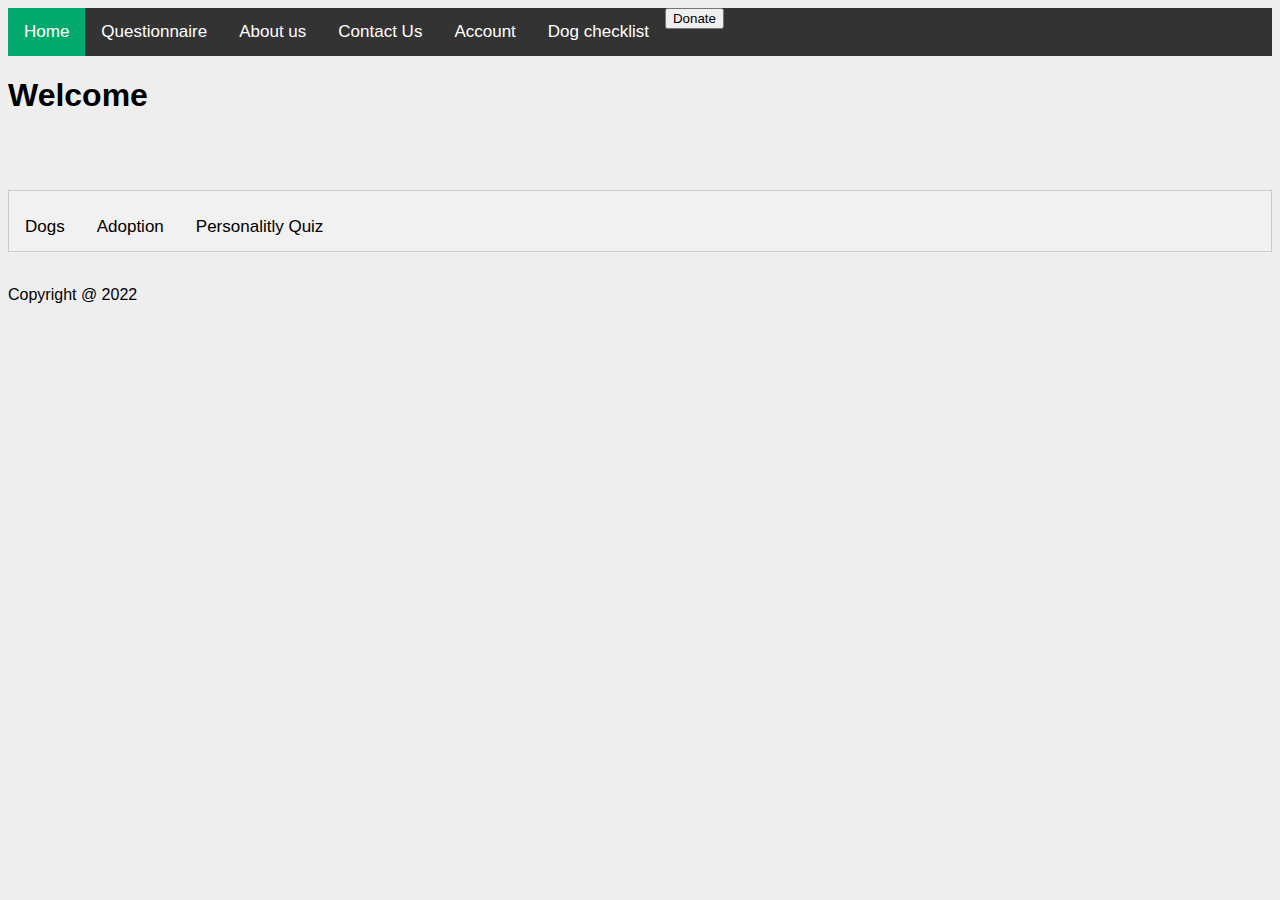
<file: index.html>
<!DOCTYPE html>
<html lang="en" dir="ltr">
  <head>
    <meta charset="utf-8">
    <title>FurEverDogs</title>
    <link rel="stylesheet" href="css/main.css">
    <link rel="icon" href="images/favicon.ico">
  </head>
  <body>
  <!---Top of page--->
    <div class="d"
<br>
</div>
<div class="topnav">
  <a class="active" href="#home">Home</a>
  <a href="questionnaire.html">Questionnaire</a>
  <a href="#about">About us</a>
  <a href="#contact">Contact Us</a>
  <a href="Account">Account</a>
  <a href="adoption-checklist.html">Dog checklist</a>
  <div class="search-container">
    <form action="/action_page.php">
       <button type="button">Donate</button>
    </form>
</div>

</div>
<h1>Welcome</h1>






<br>
<br>
<br>


<!---bot page--->
<div class="tab">
  <button class="tablinks" onclick="Info(event, 'Dog')">Dogs</button>
  <button class="tablinks" onclick="Info(event, 'Adoption')">Adoption</button>
  <button class="tablinks" onclick="Info(event, 'Quiz')">Personalitly Quiz</button>
</div>

<div id="Dog" class="tabcontent">
  <p>Information about Dogs will be added here</p>
</div>

<div id="Adoption" class="tabcontent">
  <p>Information about Adoption will be added here</p>
</div>

<div id="Questionnaire" class="tabcontent">
  <p>Information about the Questionnaire will be added here</p>
</div>
</body>
<br>
<p>Copyright @ 2022</p>
</html>
</file>
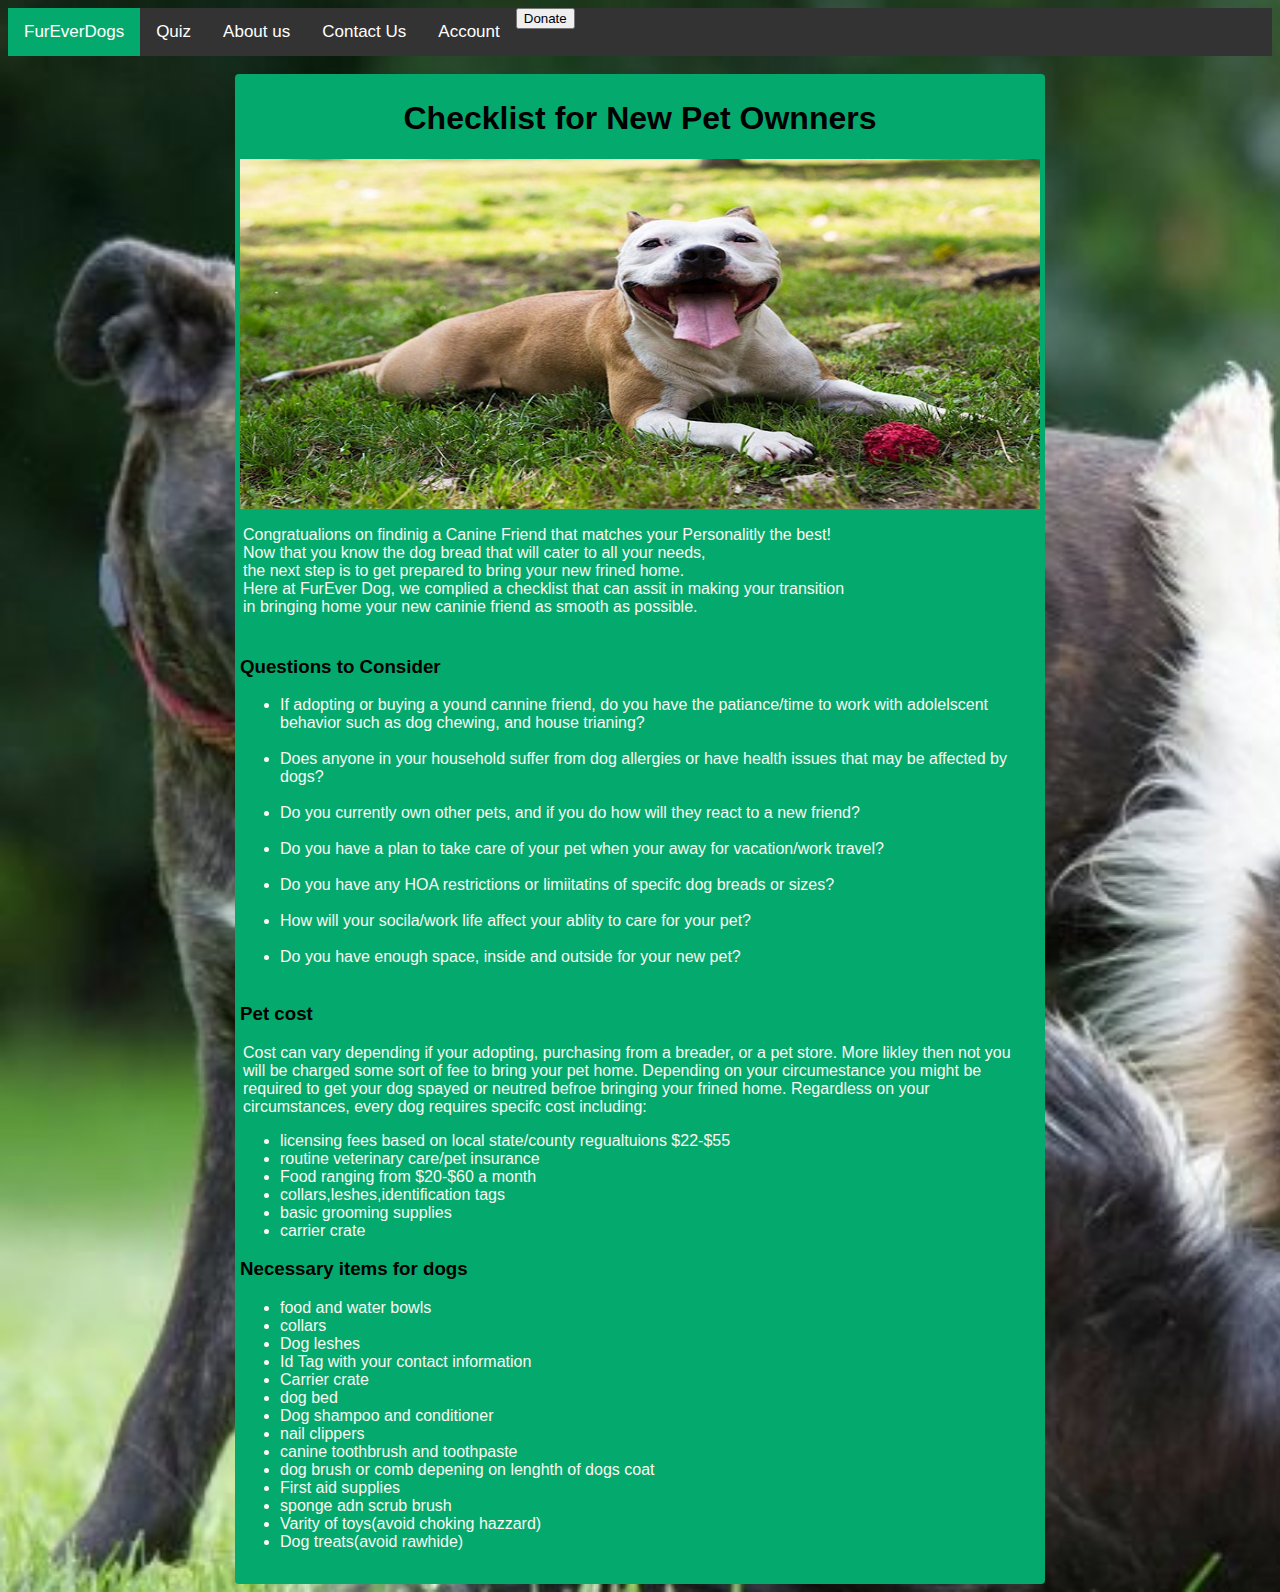
<file: adoption-checklist.html>
<!DOCTYPE html>
<html lang="\" dir="ltr">

<head>
  <meta charset="utf-8">
  <title>dog-Adoption checklist</title>
  <link rel="stylesheet" href="css/main.css">
  <link rel="stylesheet" href="css/checklist-adopt-page.css">
  <link rel="icon" href="images/favicon.ico">

</head>

<body>
  <div class="d" <br>
  </div>
  <div class="topnav">
    <a class="active" href="index.html">FurEverDogs</a>
    <a href="#quiz">Quiz</a>
    <a href="#about">About us</a>
    <a href="#contact">Contact Us</a>
    <a href="Account">Account</a>
    <div class="search-container">
      <form action="/action_page.php">
        <button type="button">Donate</button>

      </form>
    </div>
  </div>
  <br>
  <div class="container">
    <h1>Checklist for New Pet Ownners</h1>
    <img src="images/happy2.jpg" alt="happy">
    
    <p> Congratualions on findinig a Canine Friend that matches your Personalitly the best!<br>
      Now that you know the dog bread that will cater to all your needs, <br>the next step is to get prepared to bring your new frined home.<br>
      Here at FurEver Dog, we complied a checklist that can assit in making your transition <br> in bringing home your new caninie friend as smooth as possible.
    </p>
    <br>
    <h3>Questions to Consider</h3>
    <ul>
      <li>If adopting or buying a yound cannine friend, do you have the patiance/time to work with adolelscent behavior such as dog chewing, and house trianing?</li><br>
      <li>Does anyone in your household suffer from dog allergies or have health issues that may be affected by dogs?</li><br>
      <li>Do you currently own other pets, and if you do how will they react to a new friend?</li><br>
      <li>Do you have a plan to take care of your pet when your away for vacation/work travel?</li><br>
      <li>Do you have any HOA restrictions or limiitatins of specifc dog breads or sizes?</li><br>
      <li>How will your socila/work life affect your ablity to care for your pet?</li><br>
      <li>Do you have enough space, inside and outside for your new pet?</li><br>
    </ul>
    <h3>Pet cost</h3>
    <p>Cost can vary depending if your adopting, purchasing from a breader, or a pet store.
      More likley then not you will be charged some sort of fee to bring your pet home.
      Depending on your circumestance you might be required to get your dog spayed or neutred befroe bringing your frined home.
      Regardless on your circumstances, every dog requires specifc cost including:
    </p>
    <ul>
      <li>licensing fees based on local state/county regualtuions $22-$55</li>
      <li>routine veterinary care/pet insurance</li>
      <li>Food ranging from $20-$60 a month</li>
      <li>collars,leshes,identification tags</li>
      <li>basic grooming supplies</li>
      <li>carrier crate</li>
    </ul>
    <h3>Necessary items for dogs</h3>
    <ul class="ul2">
      <li>food and water bowls</li>
      <li>collars</li>
      <li>Dog leshes</li>
      <li>Id Tag with your contact information</li>
      <li>Carrier crate</li>
      <li>dog bed</li>
      <li>Dog shampoo and conditioner</li>
      <li>nail clippers</li>
      <li>canine toothbrush and toothpaste</li>
      <li>dog brush or comb depening on lenghth of dogs coat</li>
      <li>First aid supplies</li>
      <li>sponge adn scrub brush</li>
      <li>Varity of toys(avoid choking hazzard)</li>
      <li>Dog treats(avoid rawhide)</li>
    </ul>

  </div>
</body>

</html>
</file>
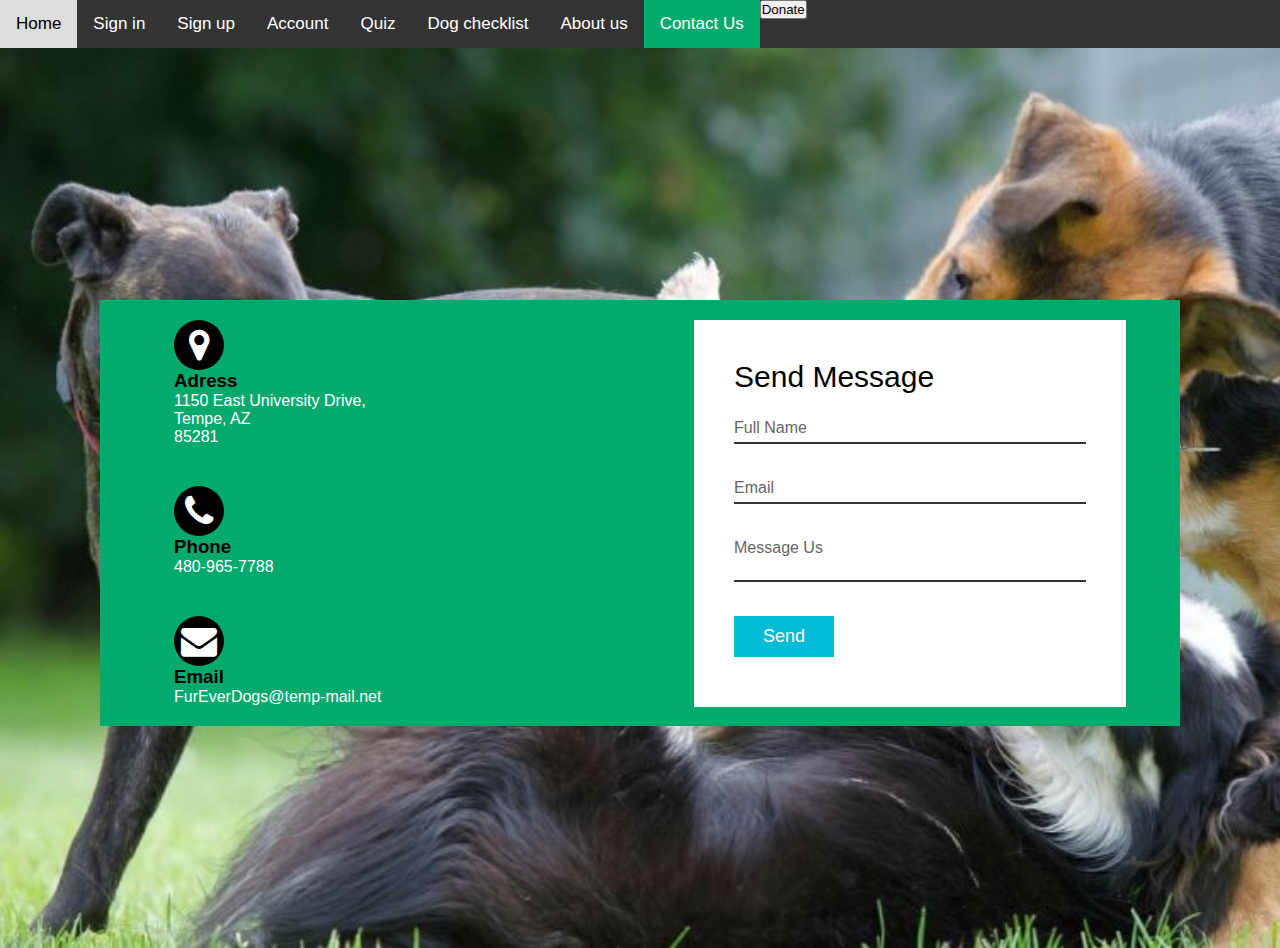
<file: contact.html>
<!DOCTYPE html>
<html lang="en" dir="ltr">

<head>
  <meta charset="utf-8">
  <meta name="viewport" content="width=device-width,intial-scale=1.0">
  <link rel="stylesheet" href="css/main.css">
  <link rel="icon" href="images/favicon.ico">
  <link rel="stylesheet" href="css/contact.css">
  <link rel="stylesheet" href="https://cdnjs.cloudflare.com/ajax/libs/font-awesome/4.7.0/css/font-awesome.min.css">

  <title>Contact us</title>
</head>

<body>
  <div class="topnav">
    <a href="index.html">Home</a>
    <a href="login.html">Sign in</a>
    <a href="register.html">Sign up</a>
    <a href="Account">Account</a>
    <a href="#quiz">Quiz</a>
    <a href="Adoption-checklist.html">Dog checklist</a>
    <a href="#about">About us</a>
    <a class="active" href="contact.html">Contact Us</a>
    <div class="search-container">
      <form action="/action_page.php">
        <button type="button">Donate</button>
      </form>
    </div>
  </div>

  <section class="contact">

    <div class="container">
      <div class="contactInfo">
        <div class="box">
          <div class="icon"><i class="fa fa-map-marker" style="font-size:36px"></i></div>
            <div class="text">
            <h3>Adress</h3>
            <p> 1150 East University Drive,<br> Tempe, AZ <br> 85281</p>
            </div>
          </div>
          <div class="box">
            <div class="icon"><i class="fa fa-phone" style="font-size:36px"></i></div>
              <div class="text">
              <h3>Phone</h3>
              <p> 480-965-7788</p>
              </div>
            </div>
            <div class="box">
              <div class="icon"><i class="fa fa-envelope" style="font-size:36px"></i></div>
                <div class="text">
                <h3>Email</h3>
                <p>FurEverDogs@temp-mail.net</p>
                </div>
              </div>
        </div>
        <div class="contactForm">
          <form>
            <h2>Send Message</h2>
            <div class="inputBox">
                <input type="text" name="" required="required">
                <span>Full Name</span>
            </div>
            <div class="inputBox">
                <input type="text" name="" required="required">
                <span>Email</span>
            </div>
            <div class="inputBox">
                <textarea required="required"></textarea>
                <span>Message Us</span>
            </div>
            <div class="inputBox">
                <input type="submit" name="" value="Send">
            </div>
          </form>
        </div>
      </div>
  </section>
</body>
</html>
</file>
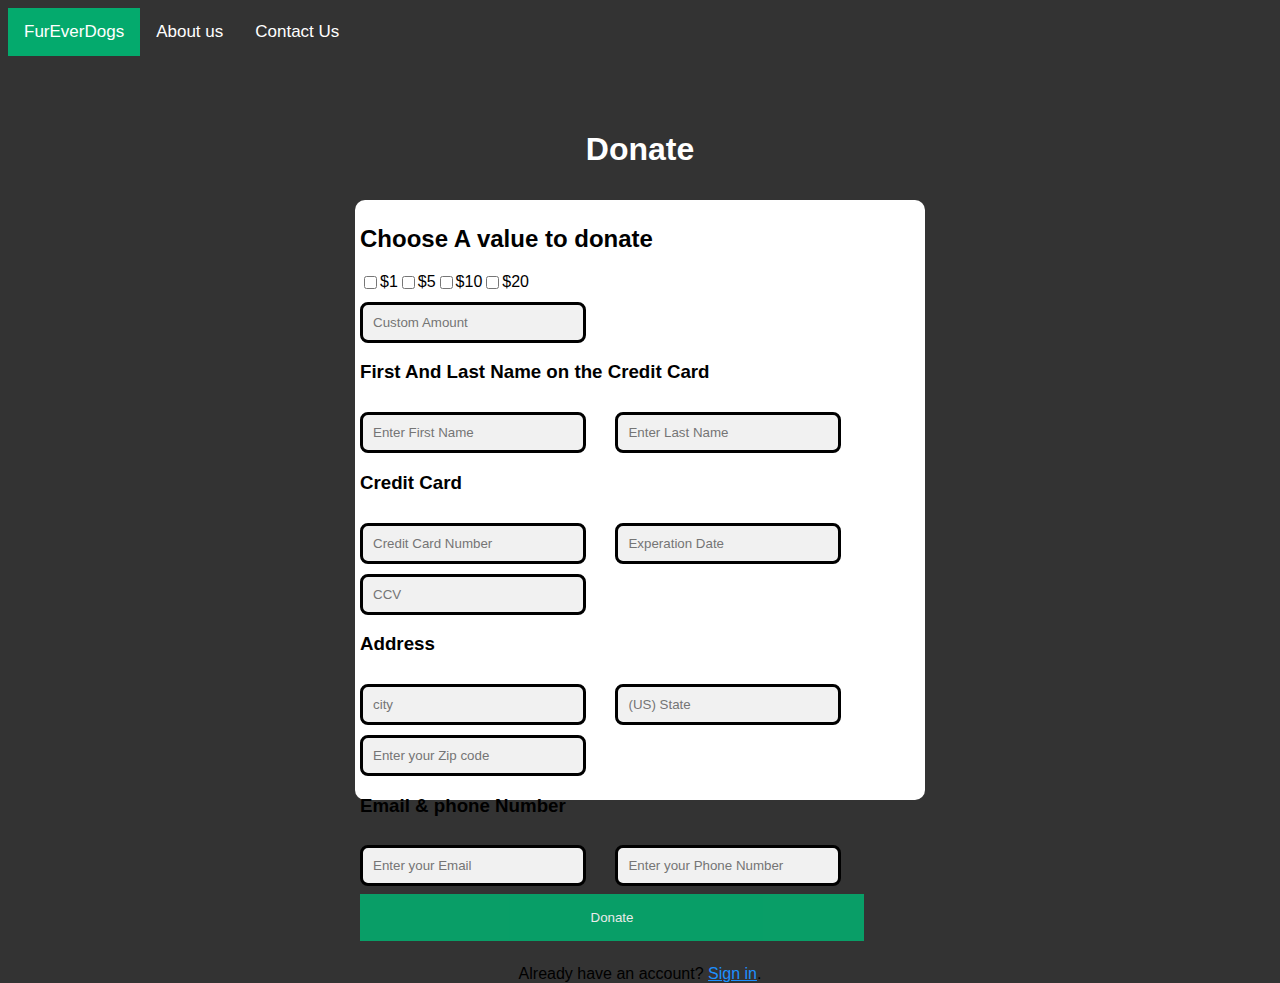
<file: Donate.html>
<!DOCTYPE html>
<html lang="en" dir="ltr">

<head>
  <meta charset="utf-8">
  <title></title>
  <link rel="stylesheet" href="css/reg.css">
  <link rel="stylesheet" href="css/main.css">
  <link rel="icon" href="images/favicon.ico">
</head>

<body class="body2">
  <div class="topnav">
    <a class="active" href="index.html">FurEverDogs</a>
    <a href="#about">About us</a>
    <a href="#contact">Contact Us</a>
  </div>

  <br><br><br>

  <h1>Donate</h1>
  <div class="container">
    <h2>Choose A value to donate</h2>
 <div style="display: flex;">   
 
<input type="checkbox" id="donate1" name="donate1" value="One">
  <label for="donate1"> $1</label><br>
  
<input type="checkbox" id="donate5" name="donate5" value="Five">
  <label for="donate5"> $5</label><br>
  
<input type="checkbox" id="donate10" name="donate10" value="Ten">
  <label for="donate10"> $10</label><br>

<input type="checkbox" id="donate20" name="donate20" value="Twenty">
  <label for="donate5"> $20</label><br>
  
</div>

<input type="text" placeholder="Custom Amount" name="cAmount" id="cAmount" not required>
  <h3>First And Last Name on the Credit Card</h3>

    <input type="text" placeholder="Enter First Name" name="fname" id="fname" not required>


    <input type="text" placeholder="Enter Last Name" name="lname" id="lname" required>
 <h3>Credit Card</h3>
 <input type="text" placeholder="Credit Card Number" name="ccNum" id="ccNum" required>
 
 <input type="text" placeholder="Experation Date" name="exDate" id="exDate" required>
 
 <input type="text" placeholder="CCV" name="ccv" id="ccv" required>

 <h3>Address</h3>

    <input type="text" placeholder="city" name="City" id="city" required>

    <input type="text" placeholder="(US) State" name="state" id="state" not required>


    <input type="text" placeholder="Enter your Zip code" name="zip" id="zip" required>

<h3>Email & phone Number</h3>

    <input type="text" placeholder="Enter your Email" name="email" id="email" required>


    <input type="text" placeholder="Enter your Phone Number" name="phone" id="phone" required>

    <button type="submit" class="registerbtn">Donate</button>

  <p>Already have an account? <a href="login.html">Sign in</a>.</p>


</div>

</body>

</html>
</file>
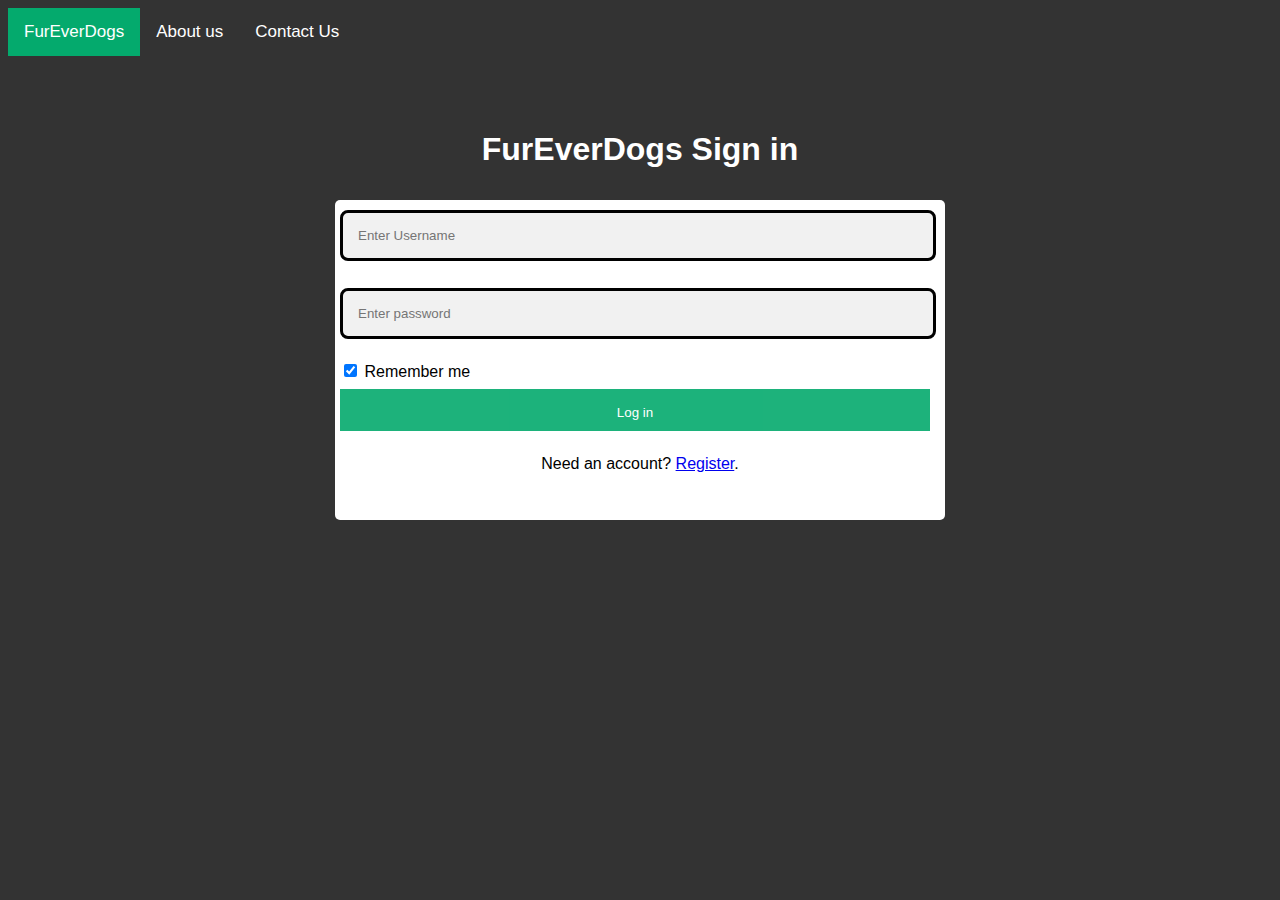
<file: login.html>
<!DOCTYPE html>
<html lang="en" dir="ltr">

<head>
  <meta charset="utf-8">
  <meta name="viewport" content="width=device-width, initial-scale=1.0" />
  <link rel="stylesheet" href="css/sign.css">
  <link rel="stylesheet" href="css/main.css">
  <link rel="icon" href="images/favicon.ico">
  <title>Login</title>
</head>

<body class="body2">
  <div class="d"
<br>
</div>
<div class="topnav">
<a class="active" href="index.html">FurEverDogs</a>
<a href="#about">About us</a>
<a href="#contact">Contact Us</a>
</div>

  <br><br><br>

  <h1>FurEverDogs Sign in</h1>

  <form action="/action_page.php">

    <div class="container">

      <input type="text" placeholder="Enter Username" name="username" id="username" required>
      <br>

      <input type="password" placeholder="Enter password" name="password" id="password" required>

      <label><br>
        <input type="checkbox" checked="checked" name="remember"> Remember me
      </label>

      <button type="submit" class="loginbtn">Log in</button>

      <p>Need an account? <a href="register.html">Register</a>.</p>

    </div>
  </form>

</body>

</html>
</file>
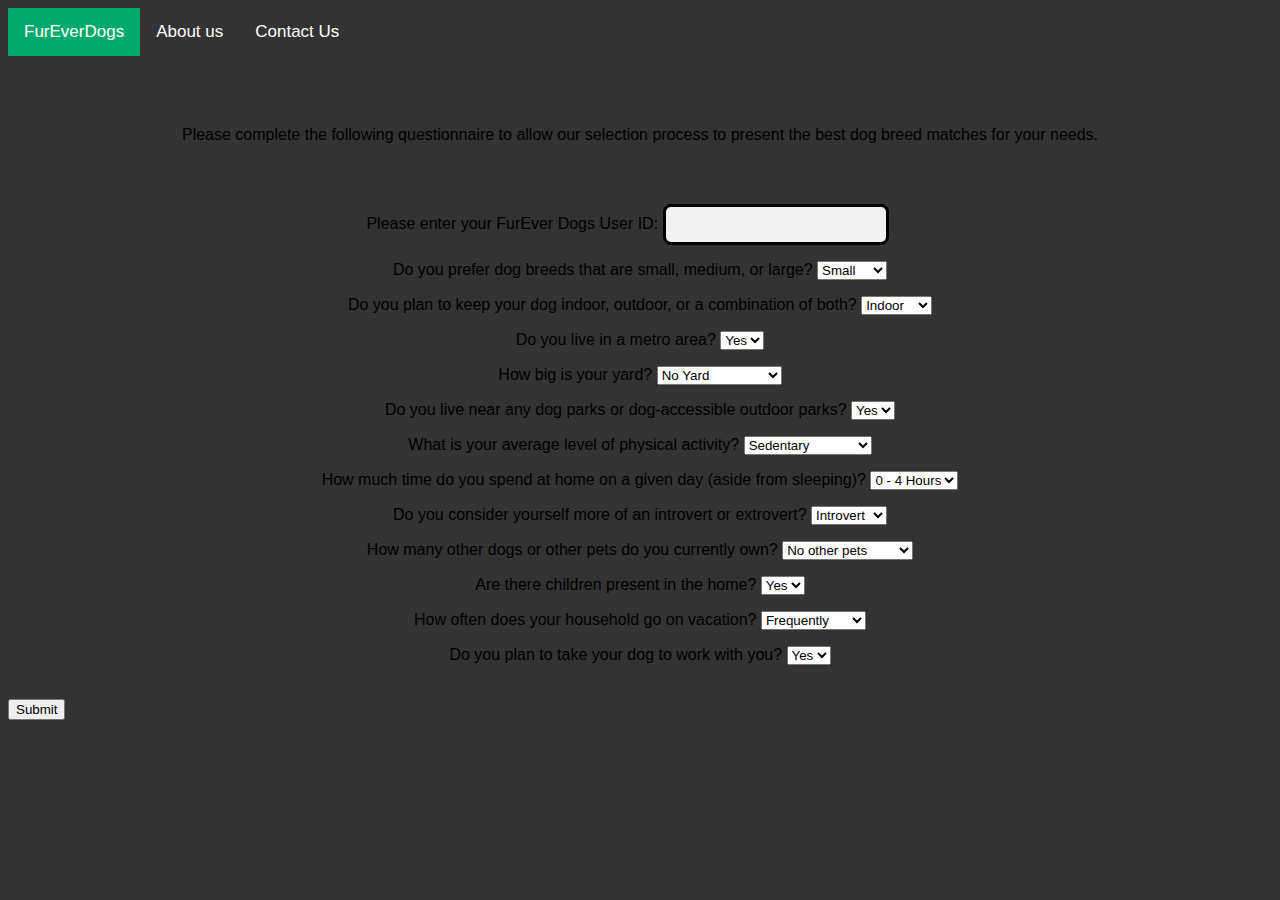
<file: questionnaire.html>
<!DOCTYPE html>
<html lang="en" dir="ltr">

<head>
  <meta charset="utf-8">
  <title>Questionnaire</title>
  <link rel="stylesheet" href="css/reg.css">
  <link rel="stylesheet" href="css/main.css">
  <link rel="icon" href="images/favicon.ico">
</head>

<body class="body2">
  <div class="topnav">
    <a class="active" href="index.html">FurEverDogs</a>
    <a href="#about">About us</a>
    <a href="#contact">Contact Us</a>
  </div>

  <br><br><br>
  <p>Please complete the following questionnaire to allow our selection process to present the best dog breed matches for your needs.</p>

  <br>
  <form action="puttocsv.php" method="post" target="_blank">
    
    <p>Please enter your FurEver Dogs User ID: <input type="text" name="userid">
    </p>

    <p>Do you prefer dog breeds that are small, medium, or large?
      <select id ="q1">
          <option value="1">Small</option>
          <option value="2">Medium</option>
          <option value="3">Large</option>
      </select>
    </p>

    <p>Do you plan to keep your dog indoor, outdoor, or a combination of both?
      <select name="q2">
          <option val="1">Indoor</option>
          <option val="2">Outdoor</option>
          <option val="3">Both</option>
      </select>
    </p>
    
    <p>Do you live in a metro area?
    <select name="q3">
      <option val="1">Yes</option>
      <option val="2">No</option>
    </select>
    </p>

    <p>How big is your yard?
      <select name="q4">
        <option val="1">No Yard</option>
        <option val="2">Less than 1 Acre</option>
        <option val="3">More than 1 Acre</option>
      </select>
    </p>

    <p>Do you live near any dog parks or dog-accessible outdoor parks?
      <select name="q5">
        <option val="1">Yes</option>
        <option val="2">No</option>
      </select>
    </p>

    <p>What is your average level of physical activity?
      <select name="q6">
        <option val="1">Sedentary</option>
        <option val="2">Moderately Active</option>
        <option val="3">Very Active</option>
      </select>
    </p>

    <p>How much time do you spend at home on a given day (aside from sleeping)?
      <select name="q7">
        <option val="1">0 - 4 Hours</option>
        <option val="2">4 - 8 Hour</option>
        <option val="3">8+ Hours</option>
      </select>
    </p>

    <p>Do you consider yourself more of an introvert or extrovert?
      <select name="q8">
        <option val="1">Introvert</option>
        <option val="2">Extrovert</option>
      </select>
    </p>

    <p>How many other dogs or other pets do you currently own?
      <select name="q9">
        <option val="1">No other pets</option>
        <option val="2">One other pet</option>
        <option val="3">Multiple other pets</option>
      </select>
    </p>

    <p>Are there children present in the home?
      <select name="q10">
        <option val="1">Yes</option>
        <option val="2">No</option>
      </select>
    </p>

    <p>How often does your household go on vacation?
      <select name="q11">
        <option val="1">Frequently</option>
        <option val="2">Not very often</option>
      </select>
    </p>

    <p>Do you plan to take your dog to work with you?
      <select name="q12">
        <option val="1">Yes</option>
        <option val="2">No</option>
      </select>
    </p>
    <br>
      <input type="submit" name="submit" value="Submit"/>
  </form>


</body>

</html>
</file>
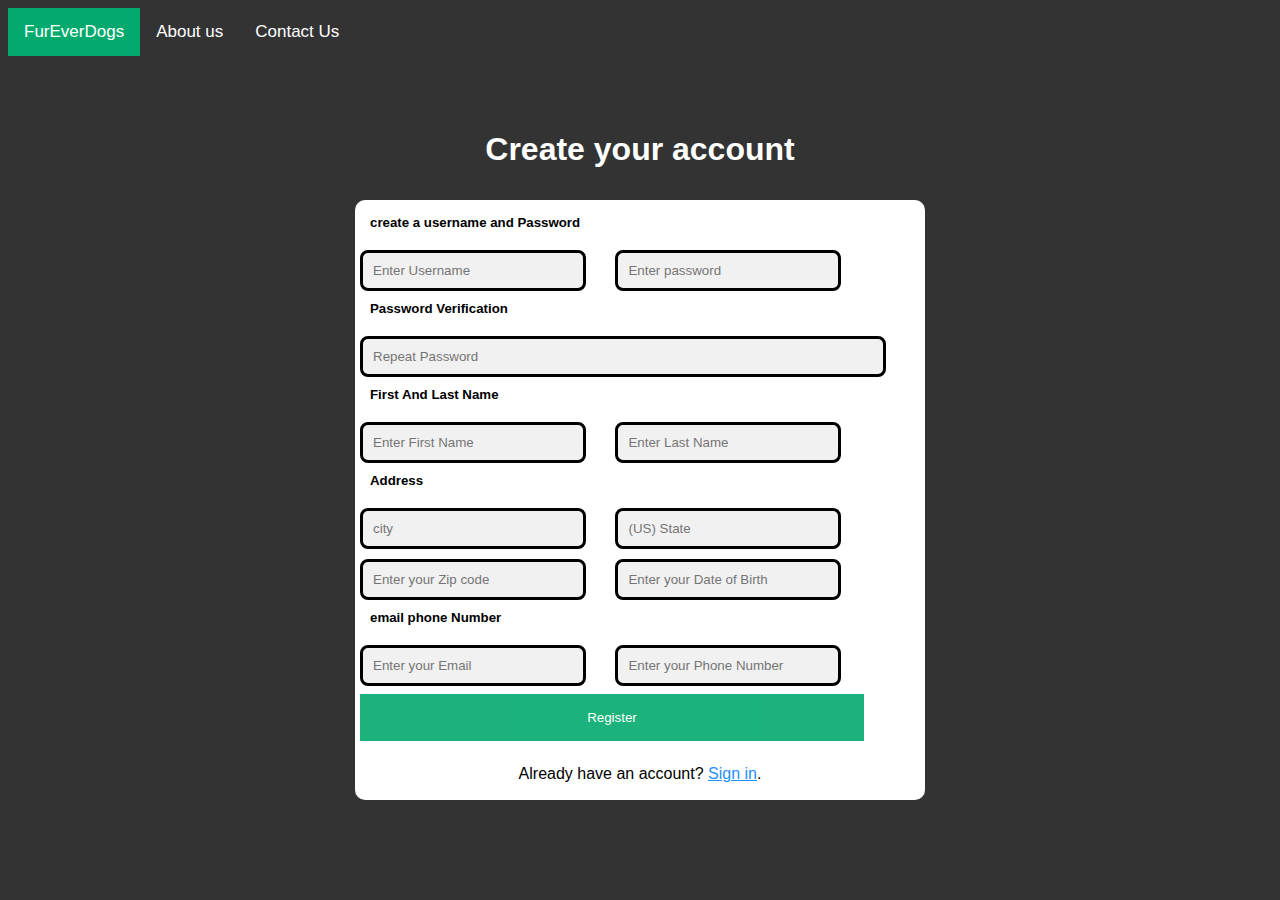
<file: register.html>
<!DOCTYPE html>
<html lang="en" dir="ltr">

<head>
  <meta charset="utf-8">
  <title></title>
  <link rel="stylesheet" href="css/reg.css">
  <link rel="stylesheet" href="css/main.css">
  <link rel="icon" href="images/favicon.ico">
</head>

<body class="body2">
  <div class="d" <br>
  </div>
  <div class="topnav">
    <a class="active" href="index.html">FurEverDogs</a>
    <a href="#about">About us</a>
    <a href="#contact">Contact Us</a>
  </div>

  <br><br><br>

  <h1>Create your account</h1>
  <div class="container">
    <h5>create a username and Password</h5>


    <input type="text" placeholder="Enter Username" name="username" id="username" required>

    <input type="text" placeholder="Enter password" name="password" id="password" required>

    <h5>Password Verification</h5>

    <input type="password2" placeholder="Repeat Password" name="password-repeat" id="password-repeat" required>

    <h5>First And Last Name</h5>

    <input type="text" placeholder="Enter First Name" name="fname" id="fname" not required>


    <input type="text" placeholder="Enter Last Name" name="lname" id="lname" required>

    <h5>Address</h5>


    <input type="text" placeholder="city" name="City" id="city" required>

    <input type="text" placeholder="(US) State" name="state" id="state" not required>


    <input type="text" placeholder="Enter your Zip code" name="zip" id="zip" required>

  <input type="text" placeholder="Enter your Date of Birth" name="dob" id="dob" required>

    <h5>email phone Number</h5>

    <input type="text" placeholder="Enter your Email" name="email" id="email" required>


    <input type="text" placeholder="Enter your Phone Number" name="phone" id="phone" required>

    <button type="submit" class="registerbtn">Register</button>

  <p>Already have an account? <a href="login.html">Sign in</a>.</p>

  </div>


  </form>




</body>

</html>
</file>
<file: css/main.css>
/* for background color, all page fonts, navigational bars*/

/*background/fonts*/
body {
  background-color: #EEEEEE;
  font-family: Verdana, sans-serif;
}

/*main top nav bar*/
.topnav {
  overflow: hidden;
  background-color: #333;
}

.topnav a {
  float: left;
  color: White;
  text-align: center;
  padding: 14px 16px;
  text-decoration: none;
  font-size: 17px;
}

.topnav a:hover {
  background-color: #ddd;
  color: black;
}

.topnav a.active {
  background-color: #04AA6D;
  color: white;
}

/* bot nav bar*/
.tab {
  overflow: hidden;
  border: 1px solid #ccc;
  background-color: #f1f1f1;
}

.tab button {
  background-color: inherit;
  float: left;
  border: none;
  outline: none;
  cursor: pointer;
  margin-top: 12px;
  padding: 14px 16px;
  transition: 0.3s;
  font-size: 17px;
}

.tab button:hover {
  background-color: #ddd;
}

.tab button.active {
  background-color: #ccc;
}

.tabcontent {
  display: none;
  padding: 6px 12px;
  border: 1px solid #ccc;
  border-top: none;
}
</file>
<file: css/checklist-adopt-page.css>
/* classes for adoption checklist page*/
body{
  background-image: url('../images/dogsplaying.jpg');
  background-size: cover;
}
.container{
padding: 5px;
background-color: #04AA6D;
margin:auto;
width:800px;
height: 1500px;
border-radius: 4px;
}
.u2{
  color: #FBF8F1;
  font-size: 16px;
  font-family: sans-serif;
  list-style-type: disc;
}
/*formating and text alterations*/
p{
  color: #FBF8F1;
  font-size: 16px;
  margin: 3px;
  margin-right: 20px;
  font-family: sans-serif;
}
ul{
  color: #FBF8F1;
  font-size: 16px;
  font-family: sans-serif;
  list-style-type: disc;
}


img{
  width:800px;
  height: 350px;
  margin-bottom: 10px;
}
h1{
  text-align: center;
}
</file>
<file: css/contact.css>
/*Conact page css*/
* {
  margin: 0;
  padding: 0;
  box-sizing: border-box;
}

.contact {
  position: relative;
  min-height: 100vh;
  padding: 50px 100px;
  display: flex;
  justify-content: center;
  align-items: center;
  flex-direction: column;
  background-image: url('../images/dogsplaying.jpg');
  background-size: cover;

}

.contact .content {
  max-width: 800px;
  text-align: center;
}

.contact .content h2 {
  font-size: 60px;
  font-weight: 500;
  color: black;
}

.contact .content p {
  font-weight: 300;
  color: white;
}

.container {
  background: #04AA6D;
  width: 100%;
  display: flex;
  justify-content: center;
  align-items: center;
  margin-top: 30px;
}

.container .contactInfo {
  width: 50%;
  display: flex;
  flex-direction: column;
}

.container .contactInfo .box {
  position: relative;
  padding: 20px 0;
  display: flex;
}

.container .contactInfo .box .icon {
  display: flex;
  width: 50px;
  height: 50px;
  background: black;
  justify-content: center;
  align-items: center;
  border-radius: 50%;
  font-size: 10px;
}

.container .contactInfo .box {
  display: flex;
  margin-left: 20px;
  font-size: 16px;
  color: #fff;
  flex-direction: column;
  font-weight: 300;
}

.container .contactInfo .box .text {
  display: flex;
  font-size: 16px;
  color: #fff;
  flex-direction: column;
  font-weight: 200;
  margin: 0;
}

.container .contactInfo .box .text h3 {
  font-weight: :500;
  color: black;
}

.contactForm {
  width: 40%;
  padding: 40px;
  background: #fff;
}

.contactForm h2 {
  font-size: 30px;
  color: black;
  font-weight: 500;
}

.contactForm .inputBox {
  position: relative;
  width: 100%;
  margin-top: 10px;
}

.contactForm .inputBox input, .contactForm .inputBox textarea {
  width: 100%;
  padding: 5px 0;
  font-size: 16px;
  margin: 10px 0;
  border: none;
  border-bottom: 2px solid #333;
  outline: none;
  resize: none;
}

.contactForm .inputBox span
{
position: absolute;
left:0;
padding: 5px 0;
font-size: 16px;
margin: 10px 0;
pointer-events: none;
transition: 0.5s;
color:#666;

}
.contactForm .inputBox input:focus ~ span,
.contactForm .inputBox input:valid ~ span,
.contactForm .inputBox textarea:focus ~ span,
.contactForm .inputBox textarea:valid ~ span
 {
  color: #e91e63;
  font-size:12px;
  transform: translateY(-20px);
}
.contactForm .inputBox input[type="submit"]
{
  width:100px;
  background:#00bcd4;
  color:#fff;
  border: none;
  cursor: pointer;
  padding:10px;
  font-size: 18px;
}

@media (max-width: 991px)
{ .contact
{
  padding:50px;

  }
..container{
  flex-direction:column;
}
.container .contactInfo{
  margin-bottom: 40px;
}
.container .contactInfo,
.contactForm
{
width:100%;
}
}
</file>
<file: css/reg.css>
/*register section of page*/
.body2{
  background-color: #333;
}
h1{

    text-align: center;
    color: white;
    padding-bottom: 10px;
}
.container {

  padding: 5px;
  background-color: white;
  margin:auto;
  width:560px;
  height: 590px;
  border-radius: 10px;

  }
h5{
  color: black;
  margin:0;
  padding: 10px;

}
  input[type=text], input[type=password] {
    border-radius: 8px;

    width: 200px;

    padding: 10px;

    margin: 10px 25px 0 0;

    display: inline-block;

    border: solid;

    background: #f1f1f1;

  }
  input[type=password2]{border-radius: 8px;

  width: 500px;

  padding: 10px;

  margin: 10px 50px 0 0;

  display: inline-block;

  border: solid;

  background: #f1f1f1;}


  input[type=text]:focus, input[type=password]:focus {

    background-color: #ddd;

    outline: none;

  }

  .registerbtn {

    background-color: #04AA6D;

    color: white;

    padding: 16px 20px;

    margin: 8px 0;

    border: none;

    cursor: pointer;

    width: 90%;

    opacity: 0.9;

  }



  .registerbtn:hover {

    opacity: 1;

  }

  a {

    color: dodgerblue;

  }

  .signin {

    background-color: #f1f1f1;

    text-align: center;

  }
  p{text-align: center;}
</file>
<file: css/sign.css>
/*Signup section of page*/
.body2{
  background-color: #333;
}


.container {

  padding: 5px;
  background-color: white;
  margin:auto;
  width:600px;
  height: 310px;
  border-radius: 5px;

}

input[type=text], input[type=password] {
  border-radius: 8px;

  width: 560px;

  padding: 15px;

  margin: 5px 0 22px 0;

  display: inline-block;

  border: solid;

  background: #f1f1f1;

}


input[type=text]:focus, input[type=password]:focus {

  background-color: #ddd;

  outline: none;

}
h1{
  text-align: center;
  color: white;
  padding-bottom: 10px;
}
hr {
  margin-left:0;
  width:40%;
  border: 1px solid;
  margin-bottom: 25px;

}

.loginbtn {

  background-color: #04AA6D;

  color: white;

  padding: 16px 20px;

  margin: 8px 0;

  border: none;

  cursor: pointer;

  height: 42px;
  width: 590px;

  opacity: 0.9;

}


.signin {

  background-color: white;

  text-align: center;
  margin-bottom: 20%;

}
p{
  text-align: center;
}
</file>
